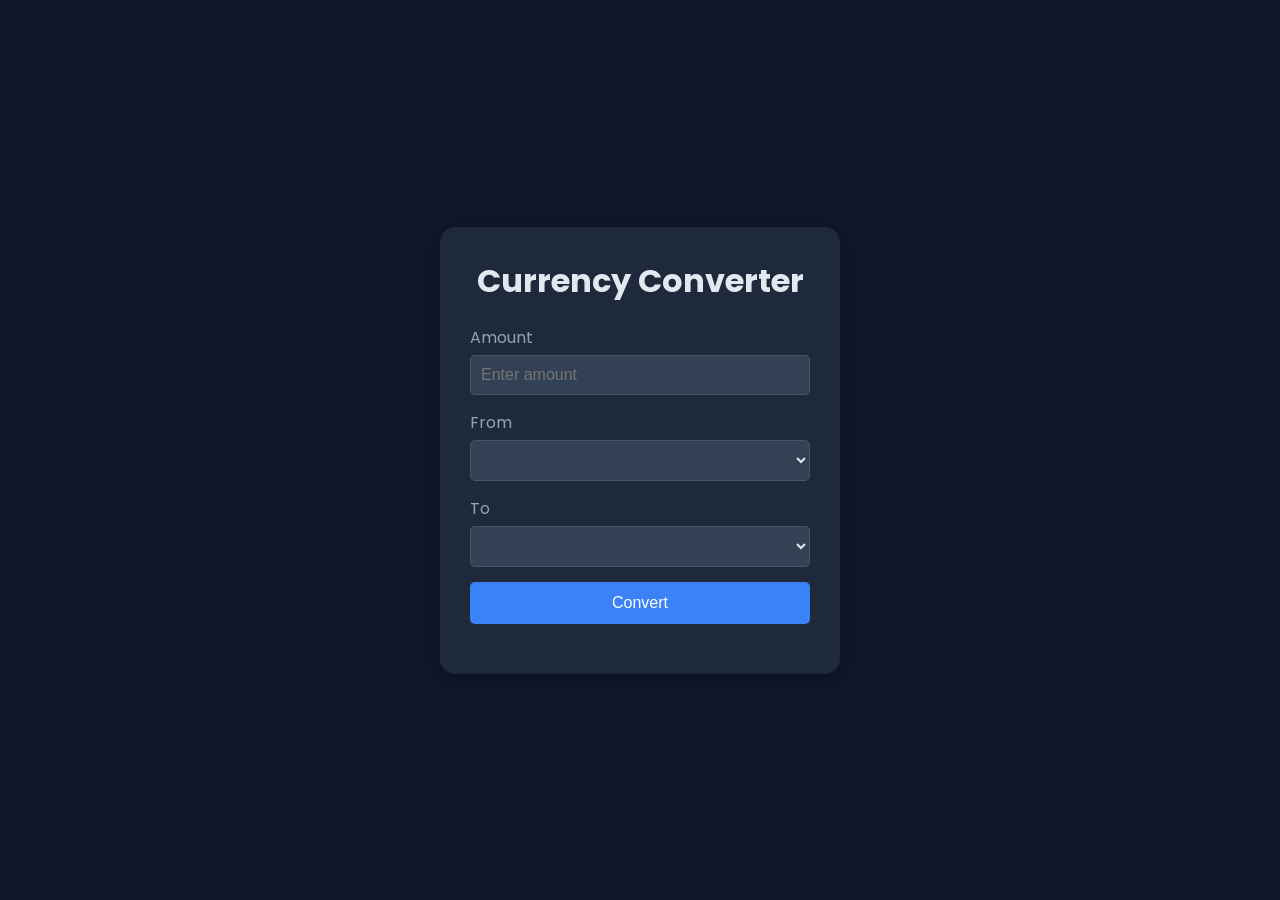
<file: project13-currency-converter/index.html>
<!DOCTYPE html>
<html lang="en">

<head>
    <meta charset="UTF-8" />
    <meta name="viewport" content="width=device-width, initial-scale=1.0" />
    <title>Currency Converter App</title>
    <link rel="stylesheet" href="style.css" />
    <link
        href="https://fonts.googleapis.com/css?family=Poppins:100,100italic,200,200italic,300,300italic,regular,italic,500,500italic,600,600italic,700,700italic,800,800italic,900,900italic"
        rel="stylesheet" />
</head>

<body>
    <div class="container">
        <h1>Currency Converter</h1>

        <form id="converter-form">
            <div class="form-group">
                <label for="amount">Amount</label>
                <input type="number" id="amount" placeholder="Enter amount" required />
            </div>

            <div class="form-group">
                <label for="from-currency">From</label>
                <select id="from-currency">
                    <!-- Currency options will be inserted from our api -->
                </select>
            </div>

            <div class="form-group">
                <label for="to-currency">To</label>
                <select id="to-currency">
                    <!-- Currency options will be inserted from our api -->
                </select>
            </div>

            <button type="submit">Convert</button>
        </form>

        <div id="result"></div>
    </div>

    <script src="script.js"></script>
</body>

</html>
</file>
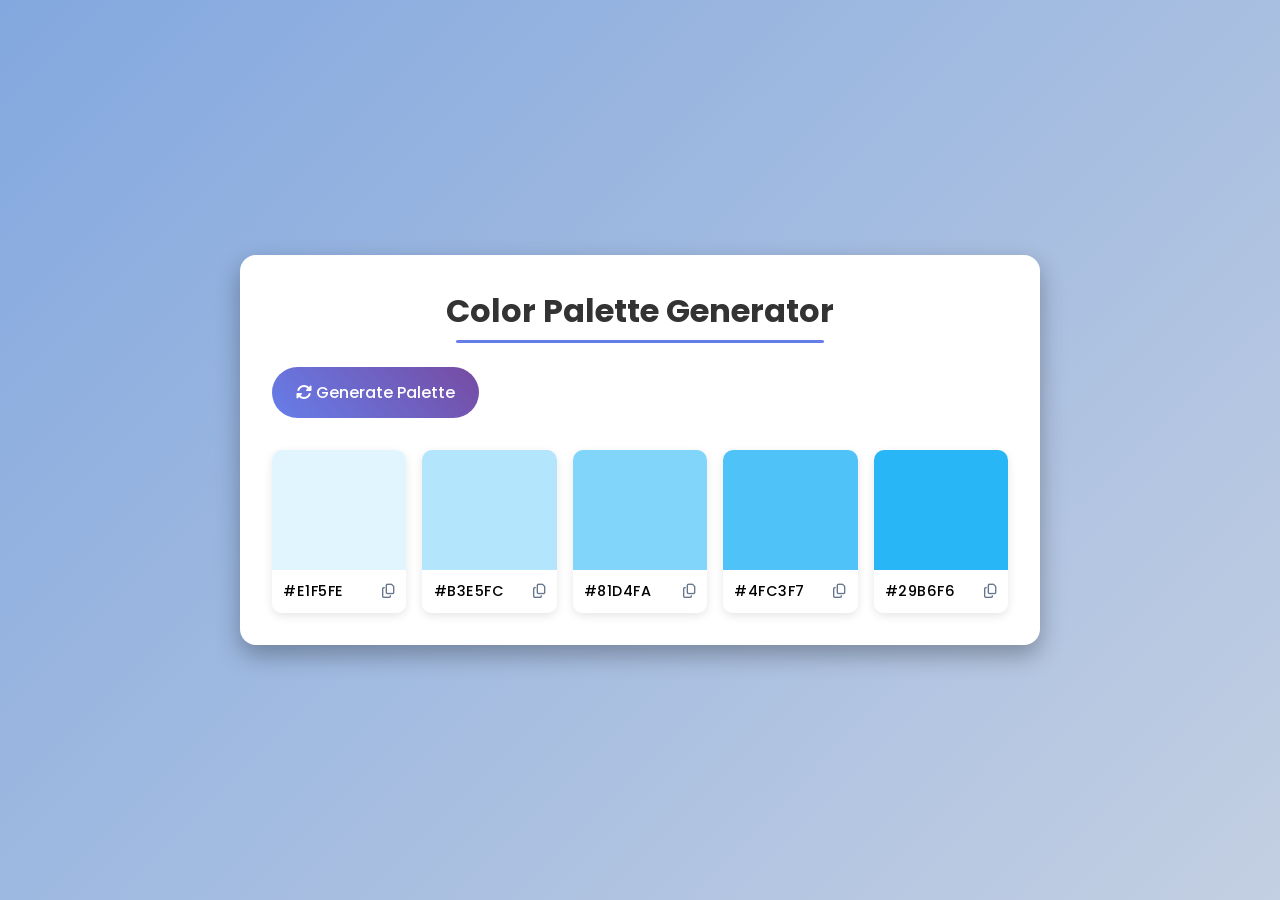
<file: project2-color-palette-generator/index.html>
<!DOCTYPE html>
<html lang="en">

<head>
    <meta charset="UTF-8" />
    <meta name="viewport" content="width=device-width, initial-scale=1.0" />
    <title>Color Palette Generator</title>
    <link rel="stylesheet" href="https://cdnjs.cloudflare.com/ajax/libs/font-awesome/6.7.2/css/all.min.css"
        integrity="sha512-Evv84Mr4kqVGRNSgIGL/F/aIDqQb7xQ2vcrdIwxfjThSH8CSR7PBEakCr51Ck+w+/U6swU2Im1vVX0SVk9ABhg=="
        crossorigin="anonymous" referrerpolicy="no-referrer" />
    <link rel="stylesheet" href="style.css" />
</head>

<body>
    <div class="container">
        <h1>Color Palette Generator</h1>

        <button id="generate-btn">
            <i class="fas fa-sync-alt"></i>
            Generate Palette
        </button>

        <div class="palette-container">
            <!-- COLOR BOX 1 -->
            <div class="color-box">
                <div class="color" style="background-color: #e1f5fe"></div>
                <div class="color-info">
                    <span class="hex-value">#E1F5FE</span>
                    <i class="far fa-copy copy-btn" title="Copy to clipboard"></i>
                </div>
            </div>
            <!-- COLOR BOX 2 -->
            <div class="color-box">
                <div class="color" style="background-color: #b3e5fc"></div>
                <div class="color-info">
                    <span class="hex-value">#B3E5FC</span>
                    <i class="far fa-copy copy-btn" title="Copy to clipboard"></i>
                </div>
            </div>
            <!-- COLOR BOX 3 -->
            <div class="color-box">
                <div class="color" style="background-color: #81d4fa"></div>
                <div class="color-info">
                    <span class="hex-value">#81D4FA</span>
                    <i class="far fa-copy copy-btn" title="Copy to clipboard"></i>
                </div>
            </div>
            <!-- COLOR BOX 4 -->
            <div class="color-box">
                <div class="color" style="background-color: #4fc3f7"></div>
                <div class="color-info">
                    <span class="hex-value">#4FC3F7</span>
                    <i class="far fa-copy copy-btn" title="Copy to clipboard"></i>
                </div>
            </div>
            <!-- COLOR BOX 5 -->
            <div class="color-box">
                <div class="color" style="background-color: #29b6f6"></div>
                <div class="color-info">
                    <span class="hex-value">#29B6F6</span>
                    <i class="far fa-copy copy-btn" title="Copy to clipboard"></i>
                </div>
            </div>
        </div>
    </div>

    <script src="script.js"></script>
</body>

</html>
</file>
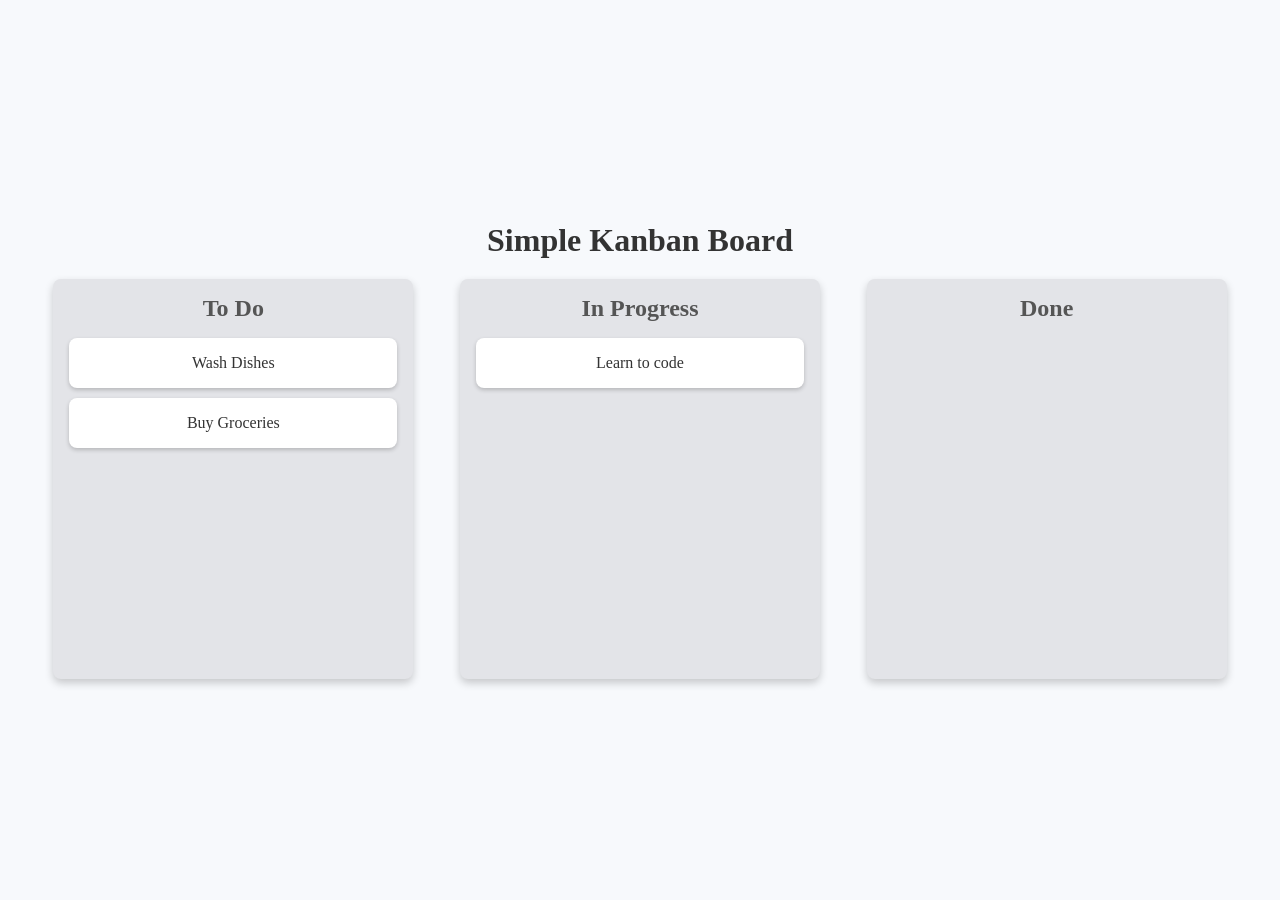
<file: project3-drag-and-drop/index.html>
<!DOCTYPE html>
<html lang="en">

<head>
    <meta charset="UTF-8">
    <meta name="viewport" content="width=device-width, initial-scale=1.0">
    <title>Kanban Board</title>
    <link rel="stylesheet" href="style.css">
</head>

<body>
    <div class="container">
        <h1>Simple Kanban Board</h1>

        <div class="board">
            <!-- List 1 ! -->
            <div class="list" id="list1">
                <h2>To Do</h2>
                <div class="card" id="card1" draggable="true">Wash Dishes</div>
                <div class="card" draggable="true" id="card2">Buy Groceries</div>
            </div>

            <!-- List 2 ! -->
            <div class="list" id="list2">
                <h2>In Progress</h2>
                <div class="card" id="card3" draggable="true">Learn to code</div>
            </div>

            <!-- List 3 ! -->
            <div class="list" id="list3">
                <h2>Done</h2>
            </div>
        </div>
    </div>

    <script src="script.js"></script>
</body>

</html>
</file>
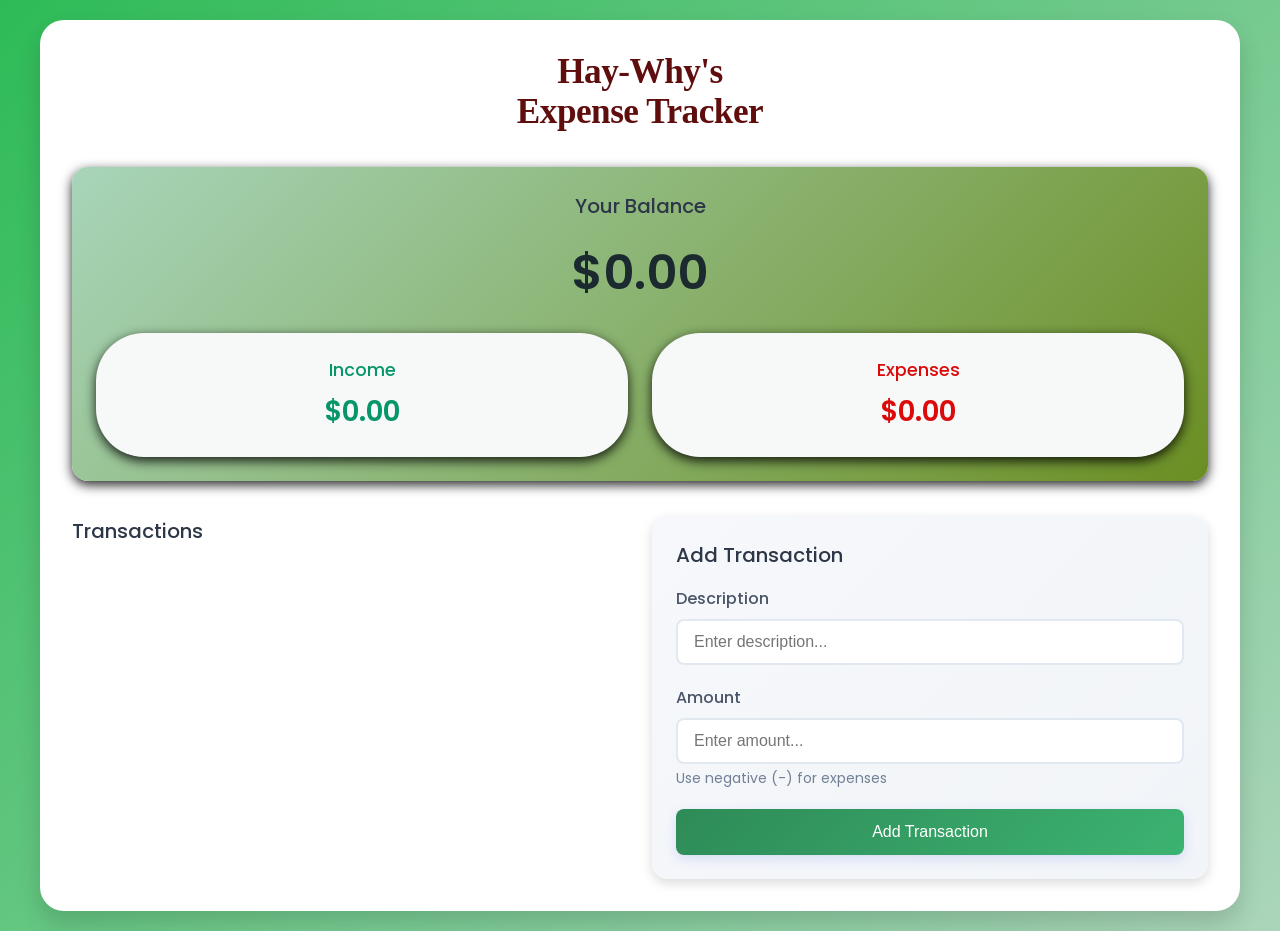
<file: project4-expense-tracker/index.html>
<!DOCTYPE html>
<html lang="en">
  <head>
    <meta charset="UTF-8" />
    <meta name="viewport" content="width=device-width, initial-scale=1.0" />
    <title>Expense Tracker</title>
    <link rel="stylesheet" href="style.css" />
    <link
      href="https://fonts.googleapis.com/css?family=Poppins:100,100italic,200,200italic,300,300italic,regular,italic,500,500italic,600,600italic,700,700italic,800,800italic,900,900italic"
      rel="stylesheet"
    />
  </head>
  <body>
    <div class="container">
      <h1 id="solo"> Hay-Why's <br> Expense Tracker</h1>

      <div class="balance-container">
        <h2>Your Balance</h2>
        <h1 id="balance">$0.00</h1>

        <div class="summary">
          <div class="income">
            <h3>Income</h3>
            <p id="income-amount">$0.00</p>
          </div>
          <div class="expenses">
            <h3>Expenses</h3>
            <p id="expense-amount">$0.00</p>
          </div>
        </div>
      </div>

      <!-- Transaction and Form -->
      <div class="main-content">
        <div class="transaction-container">
          <h2>Transactions</h2>
          <ul id="transaction-list">
            <!-- TRANSACTIONS WILL BE INSERTED HERE -->
          </ul>
        </div>

        <div class="form-container">
          <h2>Add Transaction</h2>

          <form id="transaction-form">
            <div class="form-group">
              <label for="description">Description</label>
              <input type="text" id="description" placeholder="Enter description..." required />
            </div>

            <div class="form-group">
              <label for="amount">Amount</label>
              <input type="number" id="amount" placeholder="Enter amount..." required />
              <small>Use negative (-) for expenses</small>
            </div>

            <button type="submit">Add Transaction</button>
          </form>
        </div>
      </div>
    </div>

    <script src="script.js"></script>
  </body>
</html>
</file>
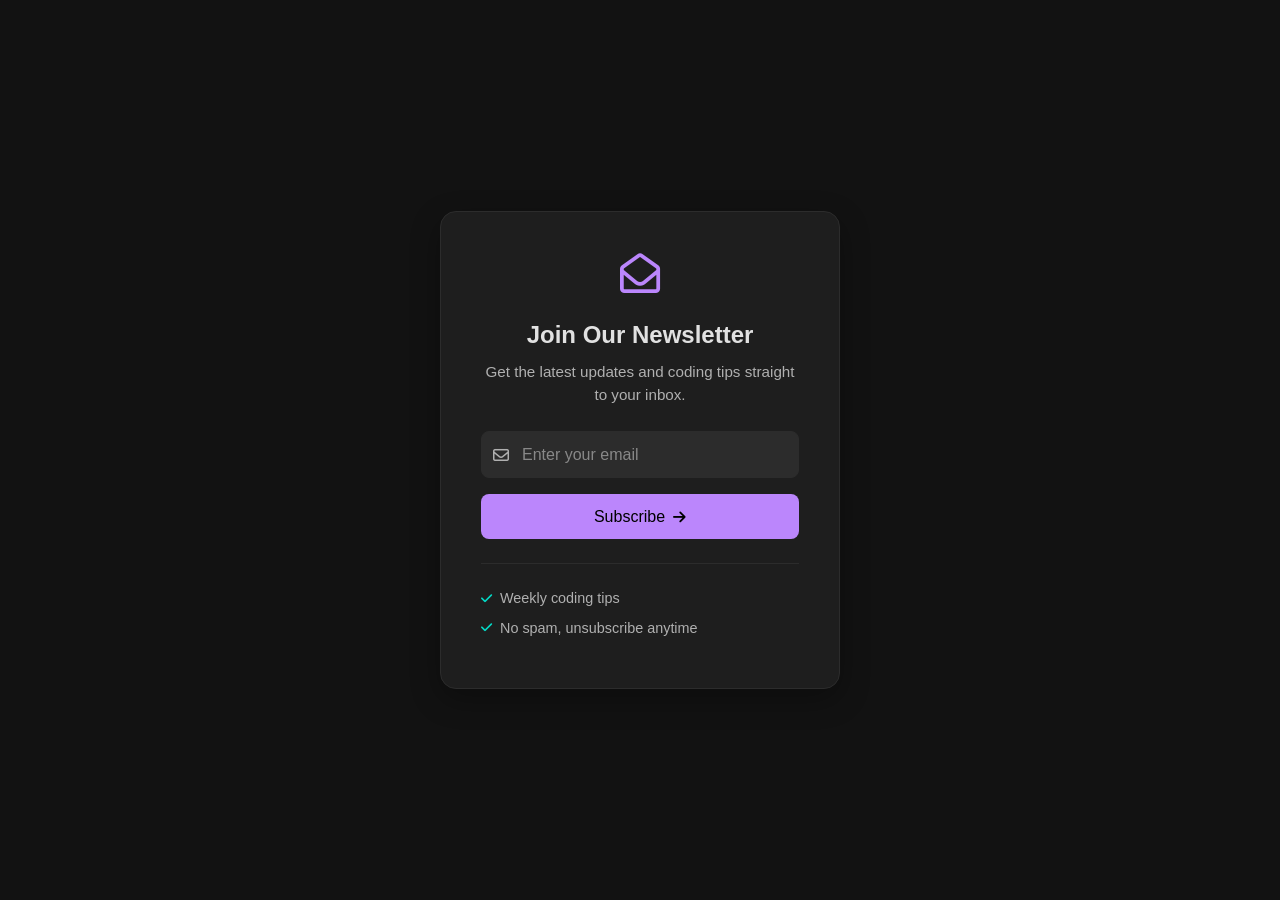
<file: projects-16-newsletter-page/index.html>
<!DOCTYPE html>
<html lang="en">
  <head>
    <meta charset="UTF-8" />
    <meta name="viewport" content="width=device-width, initial-scale=1.0" />
    <title>Newsletter UI</title>
    <link rel="stylesheet" href="style.css" />
    <link
      rel="stylesheet"
      href="https://cdnjs.cloudflare.com/ajax/libs/font-awesome/6.7.2/css/all.min.css"
      integrity="sha512-Evv84Mr4kqVGRNSgIGL/F/aIDqQb7xQ2vcrdIwxfjThSH8CSR7PBEakCr51Ck+w+/U6swU2Im1vVX0SVk9ABhg=="
      crossorigin="anonymous"
      referrerpolicy="no-referrer"
    />
  </head>
  <body>
    <div class="signup-container">
      <div class="icon-container">
        <i class="far fa-envelope-open"></i>
      </div>
      <h2>Join Our Newsletter</h2>
      <p>Get the latest updates and coding tips straight to your inbox.</p>

      <form>
        <div class="input-group">
          <i class="far fa-envelope"></i>
          <input type="email" required placeholder="Enter your email" />
        </div>

        <button>Subscribe <i class="fas fa-arrow-right"></i></button>
      </form>

      <div class="benefits">
        <p class="benefit-item"><i class="fas fa-check"></i> Weekly coding tips</p>
        <p class="benefit-item"><i class="fas fa-check"></i> No spam, unsubscribe anytime</p>
      </div>
    </div>
  </body>
</html>
</file>
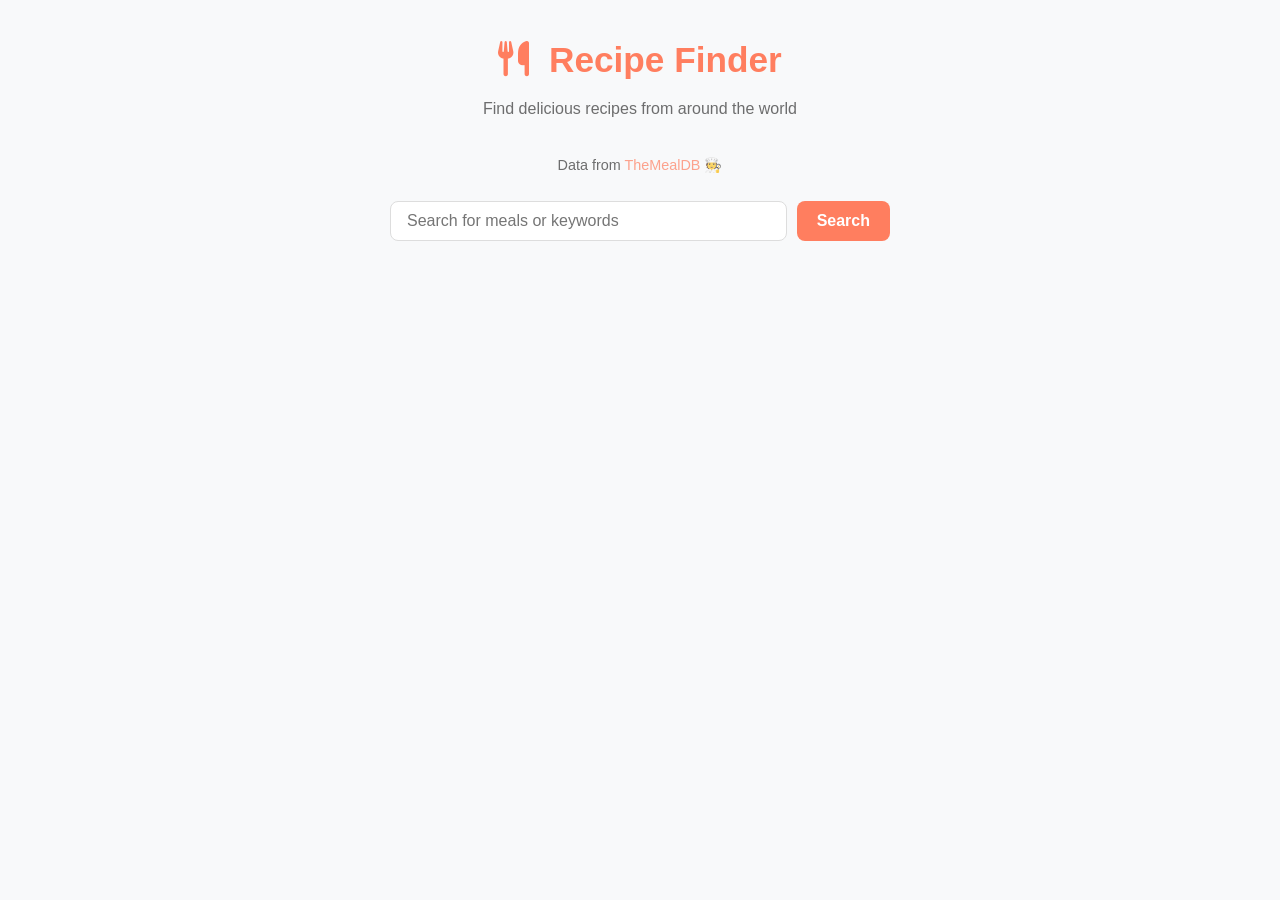
<file: projects12-recipe-finder/index.html>
<!DOCTYPE html>
<html lang="en">
  <head>
    <meta charset="UTF-8" />
    <meta name="viewport" content="width=device-width, initial-scale=1.0" />
    <title>Recipe Finder App</title>
    <link rel="stylesheet" href="style.css" />
    <link
      rel="stylesheet"
      href="https://cdnjs.cloudflare.com/ajax/libs/font-awesome/6.7.2/css/all.min.css"
      integrity="sha512-Evv84Mr4kqVGRNSgIGL/F/aIDqQb7xQ2vcrdIwxfjThSH8CSR7PBEakCr51Ck+w+/U6swU2Im1vVX0SVk9ABhg=="
      crossorigin="anonymous"
      referrerpolicy="no-referrer"
    />
  </head>
  <body>
    <div class="container">
      <header>
        <h1><i class="fas fa-utensils"></i> Recipe Finder</h1>
        <p>Find delicious recipes from around the world</p>
      </header>

      <p class="api-link">Data from <a href="https://www.themealdb.com/api.php">TheMealDB 🧑‍🍳</a></p>

      <div class="search-container">
        <input type="text" id="search-input" placeholder="Search for meals or keywords" />
        <button id="search-btn">Search</button>
      </div>

      <div id="error-container" class="hidden">
        <p>No meals found. Try another search term!</p>
      </div>

      <div id="result-heading"></div>

      <div id="meals" class="meals-container"></div>

      <div id="meal-details" class="hidden">
        <button id="back-btn"><i class="fas fa-arrow-left"></i> Back to recipes</button>

        <div class="meal-details-content"></div>
      </div>
    </div>

    <script src="script.js"></script>
  </body>
</html>
</file>
<file: project13-currency-converter/style.css>
* {
  margin: 0;
  padding: 0;
  box-sizing: border-box;
}

:root {
  --bg-primary: #0f172a;
  --bg-secondary: #1e293b;
  --bg-input: #334155;
  --text-primary: #e2e8f0;
  --text-secondary: #94a3b8;
  --border-color: #475569;
  --accent-primary: #3b82f6;
  --accent-hover: #2563eb;
}

body {
  background-color: var(--bg-primary);
  display: flex;
  justify-content: center;
  align-items: center;
  min-height: 100vh;
  padding: 20px;
  font-family: "Poppins", sans-serif;
}

.container {
  width: 100%;
  max-width: 400px;
  background-color: var(--bg-secondary);
  padding: 30px;
  border-radius: 15px;
  box-shadow: 0 4px 20px rgba(0, 0, 0, 0.3);
}

h1 {
  text-align: center;
  color: var(--text-primary);
  margin-bottom: 20px;
}

.form-group {
  margin-bottom: 15px;
}

/* Personal additions */
#result {
  font-weight: 600;
  color: #b60c0c;
}

label {
  display: block;
  margin-bottom: 5px;
  color: var(--text-secondary);
}

input,
select {
  width: 100%;
  padding: 10px;
  background-color: var(--bg-input);
  border: 1px solid var(--border-color);
  border-radius: 5px;
  font-size: 1rem;
  color: var(--text-primary);
}

input:focus,
select:focus {
  outline: none;
  border-color: var(--accent-primary);
  box-shadow: 0 0 0 2px rgba(59, 130, 246, 0.2);
}

button {
  width: 100%;
  padding: 12px;
  background-color: var(--accent-primary);
  color: #fff;
  border: none;
  border-radius: 5px;
  font-size: 1rem;
  cursor: pointer;
  transition: all 0.3s ease;
}

button:hover {
  background-color: var(--accent-hover);
  transform: translateY(-2px);
}

#result {
  margin-top: 20px;
  text-align: center;
  font-size: 1.2rem;
  color: var(--text-primary);
}
</file>
<file: project2-color-palette-generator/style.css>
/* Basic Reset */
@import url(https://fonts.googleapis.com/css?family=Poppins:100,100italic,200,200italic,300,300italic,regular,italic,500,500italic,600,600italic,700,700italic,800,800italic,900,900italic);

* {
  margin: 0;
  padding: 0;
  box-sizing: border-box;
  font-family: "Poppins", sans-serif;
}

body {
  background: linear-gradient(135deg, #83a8df, #c3cfe2);
  min-height: 100vh;
  display: flex;
  align-items: center;
  justify-content: center;
  padding: 20px;
}

.container {
  background-color: #fff;
  border-radius: 1rem;
  padding: 2rem;
  width: 100%;
  max-width: 800px;
  box-shadow: 0 10px 25px rgba(0, 0, 0, 0.3);
}

h1 {
  text-align: center;
  margin-bottom: 1.5rem;
  color: #333;
  position: relative;
  padding-bottom: 0.5rem;
}

h1::after {
  content: "";
  position: absolute;
  bottom: 0;
  left: 50%;
  transform: translateX(-50%);
  width: 50%;
  height: 3px;
  background-color: #667eea;
  border-radius: 2px;
}

#generate-btn {
  background: linear-gradient(45deg, #667eea, #764ba2);
  color: white;
  border: none;
  padding: 0.8rem 1.5rem;
  border-radius: 50px;
  cursor: pointer;
  font-weight: 500;
  margin-bottom: 2rem;
  font-size: 1rem;
}

#generate-btn:hover {
  transform: translateY(-2px);
  box-shadow: 0 6px 10px rgba(102, 126, 234, 0.3);
}

#generate-btn:active {
  transform: translateY(0);
}

.palette-container {
  display: grid;
  gap: 1rem;
  grid-template-columns: repeat(auto-fit, minmax(130px, 1fr));
}

.color-box {
  border-radius: 10px;
  overflow: hidden;
  box-shadow: 0 3px 10px rgba(0, 0, 0, 0.1);
  transition: transform 0.2s;
}

.color-box:hover {
  transform: translateY(-5px);
}

.color {
  height: 120px;
  cursor: pointer;
}

.color-info {
  background-color: #fff;
  padding: 0.7rem;
  display: flex;
  align-items: center;
  justify-content: space-between;
  font-size: 0.9rem;
}

.hex-value {
  font-weight: 500;
  letter-spacing: 0.5px;
}

.copy-btn {
  cursor: pointer;
  color: #64748b;
  transition: color 0.2s;
}

.copy-btn:hover {
  color: #667eea;
}

@media (max-width: 768px) {
  .palette-container {
    grid-template-columns: repeat(auto-fit, minmax(100px, 1fr));
  }
}
</file>
<file: project3-drag-and-drop/style.css>
* {
  padding: 0;
  margin: 0;
  box-sizing: border-box;
}

body {
  font-family: Cambria, Cochin, Georgia, Times, 'Times New Roman', serif ;
  background-color: #f7f9fc;
  display: flex;
  justify-content: center;
  align-items: center;
  min-height: 100vh;
}

.container {
  text-align: center;
  width: 100%;
  padding: 1.2rem;
}

h1 {
  color: #333;
  margin-bottom: 20px;
  font-size: 2rem;
}

.board {
  display: flex;
  justify-content: space-around;
  align-items: flex-start;
  width: 100%;
  max-width: 1200px;
  margin: 0 auto;
  gap: 20px;
}

.list {
  background-color: #e3e4e8;
  padding: 1rem;
  border-radius: 8px;
  width: 30%;
  box-shadow: 0 4px 8px rgba(0, 0, 0, 0.2);
  min-height: 400px;
}

/* h2 under list  */
.list h2 {
  color: #555;
  margin-bottom: 1rem;
  font-size: 1.5rem;
}

/* For each card class */
.card {
  background-color: white;
  color: #333;
  padding: 1rem;
  margin-bottom: 10px;
  border-radius: 8px;
  cursor: grab;
  box-shadow: 0 2px 4px rgba(0, 0, 0, 0.2);
  transition:
    transform 0.2s,
    box-shadow 0.2s;
}

.card:active {
  cursor: grabbing;
  transform: scale(1.05);
  box-shadow: 0 4px 8px rgba(0, 0, 0, 0.2);
}

.list.over {
  background: #807676;
}

/* Resposiveness on  screens */
@media (max-width: 768px) {
  .board {
    flex-direction: column;
    align-items: center;
  }

  .list {
    width: 80%;
    margin-bottom: 20px;
  }
}
</file>
<file: project4-expense-tracker/style.css>
* {
  margin: 0;
  padding: 0;
  box-sizing: border-box;
}

body {
  background: linear-gradient(135deg, #2ebb57, #abd5ba);
  min-height: 100vh;
  font-family: "Poppins", sans-serif;
  display: flex;
  align-items: center;
  justify-content: center;
  padding: 20px;
  color: #2d3436;
}

.container {
  width: 100%;
  max-width: 1200px;
  background-color: #fff;
  padding: 2rem;
  border-radius: 24px;
  box-shadow: 0 12px 24px rgba(0, 0, 0, 0.15);
}

h1 {
  text-align: center;
  color: #1b2a2e;
  margin-bottom: 35px;
  font-size: 2.2rem;
  font-weight: 600;
  letter-spacing: -0.5px;
}

#solo {
  text-align: center;
  color: #5f0d0d;
  margin-bottom: 35px;
  font-size: 2.2rem;
  font-weight: 600;
  letter-spacing: -0.5px;
  font-family: "Brush Script MT", cursive;
}

h2 {
  color: #2d3748;
  margin-bottom: 1rem;
  font-size: 1.25rem;
  font-weight: 500;
}

.balance-container {
  text-align: center;
  margin-bottom: 35px;
  padding: 24px;
  background: linear-gradient(135deg, #a8d5ba, #6b8e23);
  border-radius: 1rem;
  box-shadow: 0 4px 12px rgba(0, 0, 0, 0.85);
}

.balance-container h1 {
  font-size: 3rem;
  margin: 15px 0;
}

.summary {
  display: grid;
  grid-template-columns: 1fr 1fr;
  gap: 24px;
  margin-top: 24px;
}
/*  Transactions and Forms  */
.main-content {
  display: grid;
  grid-template-columns: 1fr 1fr;
  gap: 24px;
}

.income,
.expenses {
  background-color: #f7f8f8;
  padding: 24px;
  border-radius: 3rem;
  box-shadow: 0 4px 12px rgba(0, 0, 0, 0.85);
  cursor: pointer;
  transition: transform 0.2s ease;
}

.income:hover,
.expenses:hover {
  transform: translateY(-2px);
}

.income h3 {
  color: #059669;
  font-size: 1.1rem;
  font-weight: 500;
}

.expenses h3 {
  color: #db0b0b;
  font-size: 1.1rem;
  font-weight: 500;
}

.income p,
.expenses p {
  margin-top: 8px;
  font-size: 1.75rem;
  font-weight: 600;
}

.income p {
  color: #069669;
}

.expenses p {
  color: #db0b0b;
}

.transaction-container {
  height: 100%;
  display: flex;
  flex-direction: column;
}

#transaction-list {
  list-style: none;
  max-height: 500px;
  overflow-y: auto;
  padding-right: 8px;
  flex-grow: 1;
}

.transaction-list::-webkit-scrollbar {
  width: 8px;
}

.transaction-list::-webkit-scrollbar-track {
  /* track is the background of the scroll bar */
  background-color: #f1f1f1;
  border-radius: 4px;
}

.transaction-list::-webkit-scrollbar-thumb {
  /* thumb is the graggable part of the scroll bar */
  background-color: #cbd5e0;
  border-radius: 4px;
}

.transaction-list::-webkit-scrollbar-thumb:hover {
  /* track is the background of the croll bar */
  background-color: #a0aec0;
}

.transaction {
  display: flex;
  justify-content: space-between;
  align-items: center;
  padding: 1rem 1.2rem;
  margin-bottom: 12px;
  border-radius: 12px;
  background-color: #fff;
  box-shadow: 0 2px 0 rgba(0, 0, 0, 0.05);
  transition: all 0.2s ease;
  border-right: 5px solid;
  animation: slidei 0.3s ease;
}

@keyframes slideIn {
  from {
    opacity: 0;
    transform: translateX(-20px);
  }

  to {
    opacity: 1;
    transform: translateX(0px);
  }
}

.transaction:hover {
  transform: translateX(4x);
  box-shadow: 0 4px 12px rgba(0, 0, 0, 0.1);
}

.transaction.income {
  border-right-color: #059669;
}
.transaction.expenses {
  border-right-color: #dc2626;
}

transaction .delete-btn {
  background-color: none;
  color: #bd1411;
  border: none;
  cursor: pointer;
  font-size: 1.4rem;
  opacity: 0;
  transition: all 0.2s ease;
  padding: 4px 8px;
  border-radius: 4px;
  margin-left: 12px;
}

transaction:hover .delete-btn {
  opacity: 0.8;
}

transaction .delete-btn:hover {
  background-color: #fee2e2;
  transform: scale(1.2);
}

.form-container {
  background: linear-gradient(135deg, #f6f8fb, #f1f4f8);
  padding: 24px;
  border-radius: 16px;
  box-shadow: 0 4px 12px rgba(0, 0, 0, 0.15);
  height: 100%;
  display: flex;
  flex-direction: column;
}
.form-container form {
  height: 100%;
  display: flex;
  flex-direction: column;
}

.form-group {
  margin-bottom: 20px;
}

label {
  display: block;
  margin-bottom: 8px;
  color: #4a5568;
  font-weight: 500;
}

input {
  width: 100%;
  padding: 12px 16px;
  border: 2px solid #e2e8f0;
  border-radius: 8px;
  font-size: 1rem;
  transition: all 0.2s ease;
  background-color: white;
}

input:focus {
  outline: none;
  border-color: #667eea;
  box-shadow: 0 0 0 3px rgba(102, 126, 234, 0.1);
}

input:hover {
  border-color: #cbd5e0;
}

small {
  color: #718096;
  font-size: 0.875rem;
  margin-top: 4px;
  display: block;
}

/* Submit Button */
button[type="submit"] {
  width: 100%;
  padding: 14px;
  background: linear-gradient(135deg, #2e8b57 0%, #3cb371 100%);
  color: white;
  border: none;
  border-radius: 8px;
  cursor: pointer;
  font-size: 1rem;
  font-weight: 500;
  transition: all 0.2s ease;
  box-shadow: 0 4px 12px rgba(102, 126, 234, 0.2);
  margin-top: auto;
}

button[type="submit"]:hover {
  transform: translateY(-2px);
  box-shadow: 0 6px 16px rgba(102, 126, 234, 0.3);
}

button[type="submit"]:active {
  transform: translateY(0);
}

@media (max-width: 900px) {
  .main-content {
    grid-template-columns: 1fr;
  }

  #transaction-list {
    max-height: 300px;
  }
}

/* Responsive Design for Mobile Devices */
@media (max-width: 480px) {
  .container {
    padding: 24px;
  }

  .summary {
    grid-template-columns: 1fr;
    gap: 16px;
  }

  .balance-container h1 {
    font-size: 2.5rem;
  }

  .income p,
  .expenses p {
    font-size: 1.5rem;
  }

  .transaction {
    padding: 14px 16px;
  }

  h1 {
    font-size: 1.8rem;
  }
}
</file>
<file: projects-16-newsletter-page/style.css>
* {
  box-sizing: border-box;
  margin: 0;
  padding: 0;
}

:root {
  --bg-color: #121212;
  --container-bg: #1e1e1e;
  --primary-color: #bb86fc;
  --secondary-color: #03dac6;
  --text-primary: #e1e1e1;
  --text-secondary: #b0b0b0;
  --border-color: #2c2c2c;
  --input-bg: #2c2c2c;
  --shadow-color: rgba(0, 0, 0, 0.3);
}

body {
  font-family: sans-serif;
  background-color: var(--bg-color);
  height: 100vh;
  display: flex;
  justify-content: center;
  align-items: center;
  color: var(--text-primary);
}

.signup-container {
  background-color: var(--container-bg);
  padding: 2.5rem;
  border-radius: 1rem;
  box-shadow: 0 10px 30px var(--shadow-color);
  text-align: center;
  max-width: 400px;
  width: 90%;
  border: 1px solid var(--border-color);
}

.icon-container {
  margin-bottom: 1.5rem;
  font-size: 2.5rem;
  color: var(--primary-color);
}

h2 {
  margin-bottom: 0.75rem;
  color: var(--text-primary);
  font-weight: 600;
  font-size: 1.5rem;
}

p {
  font-size: 0.95rem;
  color: var(--text-secondary);
  line-height: 1.5;
  margin-bottom: 1.5rem;
}

.input-group {
  margin-bottom: 1rem;
  position: relative;
}

.input-group i {
  position: absolute;
  left: 12px;
  top: 50%;
  transform: translateY(-50%);
  color: var(--text-secondary);
}

input {
  width: 100%;
  padding: 0.85rem 0.85rem 0.85rem 2.5rem;
  background-color: var(--input-bg);
  border: 1px solid var(--border-color);
  color: var(--text-primary);
  font-size: 1rem;
  transition: all 0.3s ease;
  border-radius: 8px;
}

input:focus {
  outline: none;
  border-color: var(--primary-color);
  box-shadow: 0 0 0 2px rgba(187, 134, 252, 0.25);
}

input::placeholder {
  color: var(--text-secondary);
  opacity: 0.7;
}

button {
  width: 100%;
  padding: 0.85rem;
  background-color: var(--primary-color);
  color: black;
  font-size: 1rem;
  font-weight: 500;
  border: none;
  border-radius: 8px;
  cursor: pointer;
  display: flex;
  justify-content: center;
  align-items: center;
  gap: 8px;
  transition: all 0.3s ease;
}

button:hover {
  background-color: #a66ae9;
  transform: translateY(-2px);
}

button i {
  font-size: 0.9rem;
  transition: transform 0.3s ease;
}

button:hover i {
  transform: translateX(3px);
}

.benefits {
  margin-top: 1.5rem;
  text-align: left;
  border-top: 1px solid var(--border-color);
  padding-top: 1.5rem;
}

.benefit-item {
  display: flex;
  align-items: center;
  gap: 8px;
  margin-bottom: 0.5rem;
  font-size: 0.9rem;
}

.benefit-item i {
  color: var(--secondary-color);
  font-size: 0.8rem;
}

@media (max-width: 500px) {
  .signup-container {
    padding: 2rem 1.5rem;
  }
}
</file>
<file: projects12-recipe-finder/style.css>
* {
  margin: 0;
  padding: 0;
  box-sizing: border-box;
}

/* Color Palette */
:root {
  --primary: #ff7e5f;
  --primary-dark: #eb5e41;
  --primary-light: #ffb199;
  --secondary: #0ba360;
  --text-dark: #333333;
  --text-light: #f8f9fa;
  --background: #ffffff;
  --background-light: #f8f9fa;
  --card-bg: #ffffff;
  --border-radius: 8px;
  --shadow: 0 2px 4px rgba(0, 0, 0, 0.1);
  --transition: all 0.3s ease;
}

body {
  font-family: sans-serif;
  background-color: var(--background-light);
  color: var(--text-dark);
  line-height: 1.6;
}

.container {
  width: 100%;
  max-width: 1000px;
  margin: 0 auto;
  padding: 2rem 1rem;
}

header {
  text-align: center;
  margin-bottom: 2rem;
}

h1 {
  font-size: 2.2rem;
  color: var(--primary);
  margin-bottom: 0.5rem;
}

h1 i {
  margin-right: 10px;
}

header p {
  color: var(--text-dark);
  opacity: 0.7;
}

.search-container {
  display: flex;
  margin-bottom: 2rem;
  gap: 10px;
  max-width: 500px;
  margin-left: auto;
  margin-right: auto;
}

input[type="text"] {
  flex: 1;
  padding: 10px 16px;
  font-size: 1rem;
  border-radius: var(--border-radius);
  border: 1px solid #ddd;
  background-color: var(--background);
  color: var(--text-dark);
  outline: none;
}

input[type="text"]:focus {
  border-color: var(--primary);
}

button {
  background-color: var(--primary);
  color: white;
  border: none;
  border-radius: var(--border-radius);
  padding: 0 20px;
  font-size: 1rem;
  font-weight: 600;
  cursor: pointer;
  transition: var(--transition);
}

button:hover {
  background-color: var(--primary-dark);
}

#result-heading {
  text-align: center;
  margin-bottom: 1.5rem;
  font-size: 1.2rem;
  color: var(--text-dark);
}

.meals-container {
  display: grid;
  grid-template-columns: repeat(auto-fill, minmax(250px, 1fr));
  gap: 1.5rem;
}

.meal {
  background-color: var(--card-bg);
  border-radius: var(--border-radius);
  box-shadow: var(--shadow);
  overflow: hidden;
  transition: var(--transition);
  cursor: pointer;
  position: relative;
}

.meal:hover {
  transform: translateY(-5px);
  box-shadow: 0 5px 10px rgba(0, 0, 0, 0.1);
}

.meal img {
  width: 100%;
  height: 180px;
  object-fit: cover;
}

.meal-info {
  padding: 1rem;
}

.meal-title {
  font-size: 1.1rem;
  margin-bottom: 0.5rem;
  color: var(--text-dark);
}

.meal-category {
  display: inline-block;
  background-color: var(--primary-light);
  color: var(--text-dark);
  padding: 3px 8px;
  font-size: 0.8rem;
  border-radius: 20px;
  margin-bottom: 10px;
}

#meal-details {
  background-color: var(--background);
  border-radius: var(--border-radius);
  box-shadow: var(--shadow);
  padding: 1.5rem;
  margin: 2rem 0;
}

#back-btn {
  margin-bottom: 1.5rem;
  background-color: transparent;
  color: var(--primary);
  border: 1px solid var(--primary);
  padding: 8px 16px;
}

#back-btn:hover {
  background-color: var(--primary);
  color: white;
}

.meal-details-content {
  display: flex;
  flex-direction: column;
  align-items: center;
}

.meal-details-img {
  width: 100%;
  max-width: 400px;
  border-radius: var(--border-radius);
  margin-bottom: 1.5rem;
}

.meal-details-title {
  font-size: 1.8rem;
  color: var(--primary);
  margin-bottom: 0.5rem;
  text-align: center;
}

.meal-details-category {
  margin-bottom: 1rem;
  text-align: center;
}

.meal-details-category span {
  background-color: var(--primary-light);
  padding: 4px 12px;
  border-radius: 20px;
  font-size: 0.9rem;
}

.meal-details-instructions {
  line-height: 1.7;
  margin-bottom: 1.5rem;
}

.meal-details-instructions h3 {
  margin-bottom: 0.5rem;
}

.ingredients-list {
  list-style-type: none;
  display: grid;
  grid-template-columns: repeat(auto-fill, minmax(180px, 1fr));
  gap: 8px;
  margin-bottom: 1.5rem;
  width: 100%;
}

.ingredients-list li {
  display: flex;
  align-items: center;
  padding: 6px 10px;
  background-color: var(--background-light);
  border-radius: var(--border-radius);
  font-size: 0.9rem;
}

.ingredients-list li i {
  color: var(--secondary);
  margin-right: 8px;
}

.youtube-link {
  display: inline-block;
  background-color: #ff0000;
  color: white;
  padding: 8px 16px;
  border-radius: 4px;
  text-decoration: none;
  font-weight: 600;
  margin-top: 1rem;
  font-size: 0.9rem;
}

.youtube-link i {
  margin-right: 8px;
}

#error-container {
  background-color: rgba(255, 126, 95, 0.1);
  border: 1px solid var(--primary);
  color: var(--primary-dark);
  padding: 1rem;
  border-radius: var(--border-radius);
  text-align: center;
  margin-bottom: 1.5rem;
}

.api-link {
  text-align: center;
  padding-bottom: 1.5rem;
  color: var(--text-dark);
  opacity: 0.7;
  font-size: 0.9rem;
}

.api-link a {
  color: var(--primary);
  text-decoration: none;
}

.hidden {
  display: none;
}

@media (max-width: 600px) {
  .search-container {
    flex-direction: column;
  }

  button#search-btn {
    width: 100%;
    padding: 10px;
  }

  .meals-container {
    grid-template-columns: 1fr;
  }

  .meal-details-img {
    max-width: 100%;
  }

  .ingredients-list {
    grid-template-columns: 1fr;
  }
}
</file>
